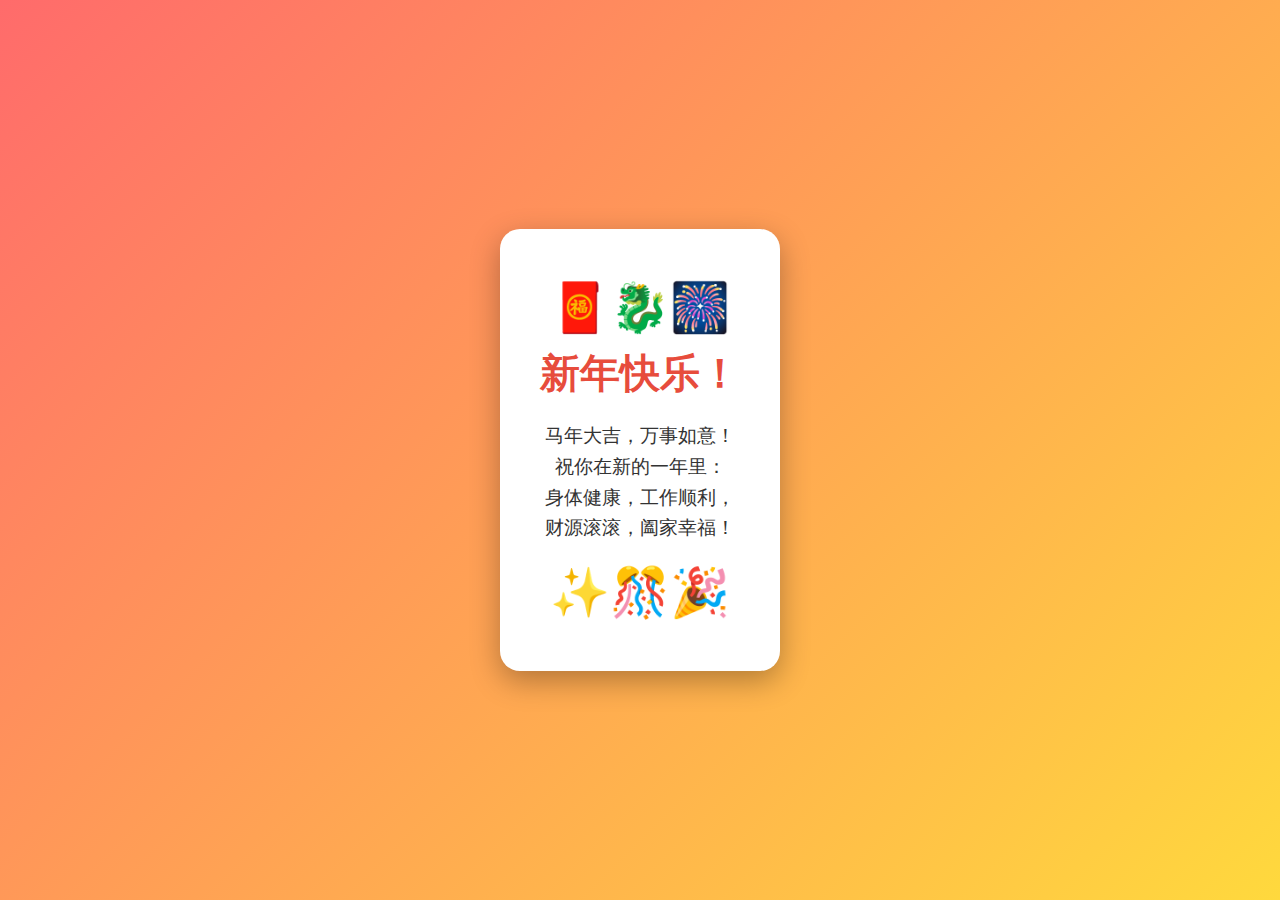
<file: index.html>
<!DOCTYPE html>
<html>
<head>
    <meta charset="UTF-8">
    <meta name="viewport" content="width=device-width, initial-scale=1.0">
    <title>给你拜年啦！</title>
    <style>
        body {
            background: linear-gradient(135deg, #ff6b6b, #ffd93d);
            height: 100vh;
            display: flex;
            flex-direction: column;
            justify-content: center;
            align-items: center;
            font-family: "Microsoft YaHei", sans-serif;
            margin: 0;
        }
        .card {
            background: white;
            padding: 40px;
            border-radius: 20px;
            box-shadow: 0 10px 30px rgba(0,0,0,0.3);
            text-align: center;
            max-width: 80%;
        }
        h1 { color: #e74c3c; font-size: 2.5em; margin: 0 0 20px; }
        .blessing { font-size: 1.2em; color: #333; line-height: 1.6; margin: 20px 0; }
        .emoji { font-size: 3em; margin: 10px; }
    </style>
</head>
<body>
    <div class="card">
        <div class="emoji">🧧🐉🎆</div>
        <h1>新年快乐！</h1>
        <div class="blessing">
            马年大吉，万事如意！<br>
            祝你在新的一年里：<br>
            身体健康，工作顺利，<br>
            财源滚滚，阖家幸福！
        </div>
        <div class="emoji">✨🎊🎉</div>
    </div>
    <script>
        // 点击页面放烟花效果（简单示例）
        document.addEventListener('click', function(e) {
            const firework = document.createElement('div');
            firework.textContent = '🎆';
            firework.style.position = 'fixed';
            firework.style.left = e.clientX + 'px';
            firework.style.top = e.clientY + 'px';
            firework.style.fontSize = '30px';
            firework.style.pointerEvents = 'none';
            firework.style.transition = 'transform 1s, opacity 1s';
            document.body.appendChild(firework);
            
            setTimeout(() => {
                firework.style.transform = 'translateY(-100px)';
                firework.style.opacity = '0';
            }, 10);
            setTimeout(() => firework.remove(), 1000);
        });
    </script>
</body>
</html>
</file>
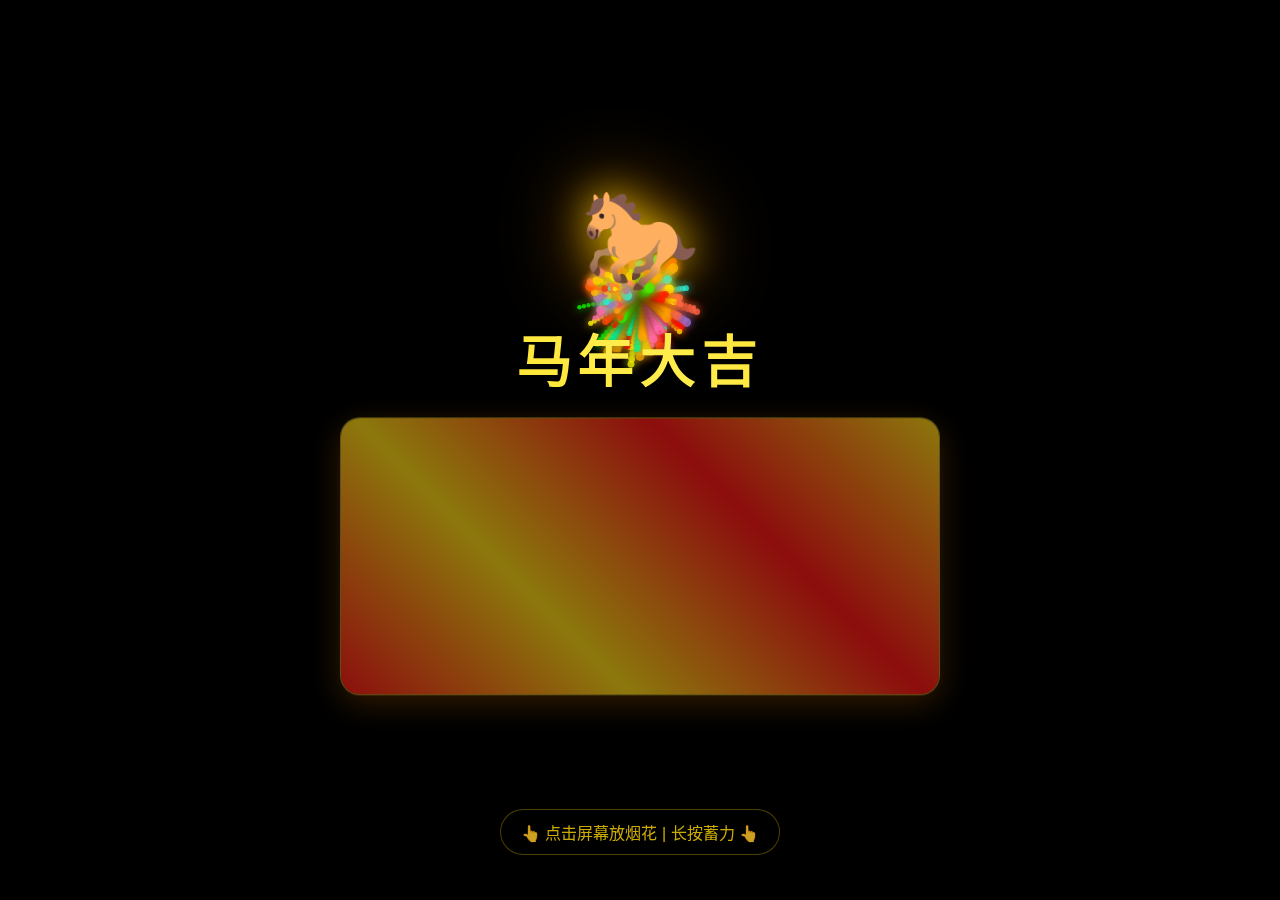
<file: first.html>
<!DOCTYPE html>
<html lang="zh-CN">
<head>
    <meta charset="UTF-8">
    <meta name="viewport" content="width=device-width, initial-scale=1.0, maximum-scale=1.0, user-scalable=no">
    <title>🐎 马年大吉 - 炫酷烟花秀</title>
    <style>
        * {
            margin: 0;
            padding: 0;
            box-sizing: border-box;
            -webkit-tap-highlight-color: transparent;
        }

        body {
            overflow: hidden;
            background: #000;
            font-family: "Microsoft YaHei", "PingFang SC", sans-serif;
            touch-action: none;
        }

        #canvas {
            position: fixed;
            top: 0;
            left: 0;
            width: 100%;
            height: 100%;
            z-index: 1;
        }

        /* 3D 视差背景层 */
        .bg-layers {
            position: fixed;
            top: 0;
            left: 0;
            width: 100%;
            height: 100%;
            z-index: 0;
            pointer-events: none;
        }

        .bg-layer {
            position: absolute;
            width: 120%;
            height: 120%;
            top: -10%;
            left: -10%;
            opacity: 0.3;
            background: radial-gradient(circle at 50% 50%, 
                rgba(255, 215, 0, 0.3) 0%, 
                rgba(255, 69, 0, 0.2) 30%, 
                rgba(138, 43, 226, 0.2) 60%, 
                transparent 100%);
            animation: rotate 20s linear infinite;
        }

        .bg-layer:nth-child(2) {
            animation-duration: 30s;
            animation-direction: reverse;
            background: radial-gradient(circle at 30% 70%, 
                rgba(255, 0, 128, 0.2) 0%, 
                transparent 50%);
        }

        .bg-layer:nth-child(3) {
            animation-duration: 25s;
            background: radial-gradient(circle at 70% 30%, 
                rgba(0, 255, 255, 0.2) 0%, 
                transparent 50%);
        }

        @keyframes rotate {
            from { transform: rotate(0deg) scale(1); }
            50% { transform: rotate(180deg) scale(1.1); }
            to { transform: rotate(360deg) scale(1); }
        }

        /* 主容器 */
        .container {
            position: absolute;
            top: 50%;
            left: 50%;
            transform: translate(-50%, -50%);
            z-index: 10;
            text-align: center;
            pointer-events: none;
            width: 90%;
            max-width: 600px;
        }

        /* 金马动画 */
        .horse-container {
            position: relative;
            margin-bottom: 20px;
            animation: float 3s ease-in-out infinite;
        }

        .golden-horse {
            font-size: 6rem;
            filter: drop-shadow(0 0 20px rgba(255, 215, 0, 0.8)) 
                    drop-shadow(0 0 40px rgba(255, 140, 0, 0.6));
            animation: gallop 0.8s ease-in-out infinite, glow 2s ease-in-out infinite alternate;
            display: inline-block;
        }

        @keyframes gallop {
            0%, 100% { transform: rotate(-5deg) scale(1) translateY(0px); }
            25% { transform: rotate(5deg) scale(1.05) translateY(-10px); }
            50% { transform: rotate(-3deg) scale(1) translateY(0px); }
            75% { transform: rotate(3deg) scale(1.05) translateY(-5px); }
        }

        @keyframes glow {
            from { filter: drop-shadow(0 0 20px rgba(255, 215, 0, 0.8)) drop-shadow(0 0 40px rgba(255, 140, 0, 0.6)); }
            to { filter: drop-shadow(0 0 30px rgba(255, 215, 0, 1)) drop-shadow(0 0 60px rgba(255, 69, 0, 0.8)); }
        }

        @keyframes float {
            0%, 100% { transform: translateY(0px); }
            50% { transform: translateY(-15px); }
        }

        /* 标题特效 */
        h1 {
            font-size: 3.5rem;
            font-weight: 900;
            margin: 20px 0;
            background: linear-gradient(45deg, #ffd700, #ffed4e, #ffd700, #ff8c00, #ffd700);
            background-size: 300% 300%;
            -webkit-background-clip: text;
            -webkit-text-fill-color: transparent;
            background-clip: text;
            animation: shine 3s ease-in-out infinite, shake 5s ease-in-out infinite;
            text-shadow: none;
            filter: drop-shadow(0 2px 4px rgba(0,0,0,0.3));
            letter-spacing: 0.1em;
        }

        @keyframes shine {
            0%, 100% { background-position: 0% 50%; }
            50% { background-position: 100% 50%; }
        }

        @keyframes shake {
            0%, 90%, 100% { transform: translateX(0); }
            92% { transform: translateX(-2px) rotate(-1deg); }
            94% { transform: translateX(2px) rotate(1deg); }
            96% { transform: translateX(-1px); }
            98% { transform: translateX(1px); }
        }

        /* 祝福语卡片 */
        .blessing-card {
            background: rgba(255, 255, 255, 0.1);
            backdrop-filter: blur(10px);
            border: 1px solid rgba(255, 215, 0, 0.3);
            border-radius: 20px;
            padding: 30px;
            margin: 20px 0;
            box-shadow: 0 8px 32px 0 rgba(255, 140, 0, 0.2);
            animation: cardFloat 4s ease-in-out infinite;
            position: relative;
            overflow: hidden;
        }

        .blessing-card::before {
            content: '';
            position: absolute;
            top: -2px;
            left: -2px;
            right: -2px;
            bottom: -2px;
            background: linear-gradient(45deg, #ff0000, #ffd700, #ff0000, #ffd700);
            border-radius: 20px;
            opacity: 0.5;
            z-index: -1;
            animation: borderRotate 3s linear infinite;
        }

        @keyframes borderRotate {
            0% { transform: rotate(0deg); }
            100% { transform: rotate(360deg); }
        }

        @keyframes cardFloat {
            0%, 100% { transform: translateY(0px) rotate(0deg); }
            50% { transform: translateY(-10px) rotate(1deg); }
        }

        .blessing-text {
            font-size: 1.3rem;
            line-height: 2;
            color: #fff;
            text-shadow: 0 2px 4px rgba(0,0,0,0.5);
        }

        .blessing-text span {
            display: block;
            margin: 10px 0;
            opacity: 0;
            animation: textAppear 0.5s ease-out forwards;
        }

        .blessing-text span:nth-child(1) { animation-delay: 0.1s; }
        .blessing-text span:nth-child(2) { animation-delay: 0.3s; }
        .blessing-text span:nth-child(3) { animation-delay: 0.5s; }
        .blessing-text span:nth-child(4) { animation-delay: 0.7s; }

        @keyframes textAppear {
            from { 
                opacity: 0; 
                transform: translateY(20px) scale(0.8); 
            }
            to { 
                opacity: 1; 
                transform: translateY(0) scale(1); 
            }
        }

        /* 提示文字 */
        .hint {
            position: fixed;
            bottom: 5%;
            left: 50%;
            transform: translateX(-50%);
            color: rgba(255, 215, 0, 0.8);
            font-size: 1rem;
            z-index: 20;
            animation: pulse 2s infinite;
            background: rgba(0,0,0,0.5);
            padding: 10px 20px;
            border-radius: 30px;
            border: 1px solid rgba(255, 215, 0, 0.3);
            pointer-events: none;
        }

        @keyframes pulse {
            0%, 100% { opacity: 0.6; transform: translateX(-50%) scale(1); }
            50% { opacity: 1; transform: translateX(-50%) scale(1.05); }
        }

        /* 点击特效文字 */
        .click-effect {
            position: absolute;
            color: #ffd700;
            font-size: 1.5rem;
            font-weight: bold;
            pointer-events: none;
            animation: floatUp 1s ease-out forwards;
            z-index: 100;
            text-shadow: 0 0 10px rgba(255,215,0,0.8);
        }

        @keyframes floatUp {
            0% { 
                opacity: 1; 
                transform: translateY(0) scale(1); 
            }
            100% { 
                opacity: 0; 
                transform: translateY(-100px) scale(1.5); 
            }
        }

        /* 红包雨 */
        .red-packet {
            position: fixed;
            font-size: 2rem;
            z-index: 5;
            pointer-events: none;
            animation: fall linear;
        }

        @keyframes fall {
            to { transform: translateY(100vh) rotate(360deg); }
        }

        /* 响应式 */
        @media (max-width: 768px) {
            h1 { font-size: 2.5rem; }
            .golden-horse { font-size: 4rem; }
            .blessing-text { font-size: 1.1rem; }
            .blessing-card { padding: 20px; }
        }
    </style>
</head>
<body>
    <!-- 3D 背景层 -->
    <div class="bg-layers">
        <div class="bg-layer"></div>
        <div class="bg-layer"></div>
        <div class="bg-layer"></div>
    </div>

    <canvas id="canvas"></canvas>

    <div class="container">
        <div class="horse-container">
            <div class="golden-horse">🐎</div>
        </div>
        
        <h1>马年大吉</h1>
        
        <div class="blessing-card">
            <div class="blessing-text">
                <span>🏇 马到成功，前程似锦</span>
                <span>🐴 一马当先，万事如意</span>
                <span>✨ 龙马精神，阖家欢乐</span>
                <span>🧧 马上有钱，福气满满</span>
            </div>
        </div>
    </div>

    <div class="hint">👆 点击屏幕放烟花 | 长按蓄力 👆</div>

    <script>
        const canvas = document.getElementById('canvas');
        const ctx = canvas.getContext('2d');
        let width, height;
        
        // 高清屏适配
        function resize() {
            width = window.innerWidth;
            height = window.innerHeight;
            canvas.width = width * window.devicePixelRatio;
            canvas.height = height * window.devicePixelRatio;
            canvas.style.width = width + 'px';
            canvas.style.height = height + 'px';
            ctx.scale(window.devicePixelRatio, window.devicePixelRatio);
        }
        resize();
        window.addEventListener('resize', resize);

        // 工具函数
        const random = (min, max) => Math.random() * (max - min) + min;
        const randomColor = () => {
            const colors = [
                '#ff0000', '#ffd700', '#ff69b4', '#00ff00', 
                '#00ffff', '#ff4500', '#ffff00', '#ff1493',
                '#ff6347', '#ffa500', '#9370db', '#00fa9a'
            ];
            return colors[Math.floor(Math.random() * colors.length)];
        };

        // 粒子系统（带物理）
        class Particle {
            constructor(x, y, color, velocity, size, decay) {
                this.x = x;
                this.y = y;
                this.color = color;
                this.velocity = velocity || { x: random(-3, 3), y: random(-3, 3) };
                this.size = size || random(2, 5);
                this.decay = decay || random(0.01, 0.02);
                this.alpha = 1;
                this.gravity = 0.1;
                this.friction = 0.98;
                this.trail = [];
                this.trailLength = 5;
            }

            update() {
                // 保存轨迹
                this.trail.push({ x: this.x, y: this.y });
                if (this.trail.length > this.trailLength) {
                    this.trail.shift();
                }

                this.velocity.x *= this.friction;
                this.velocity.y *= this.friction;
                this.velocity.y += this.gravity;
                this.x += this.velocity.x;
                this.y += this.velocity.y;
                this.alpha -= this.decay;
            }

            draw() {
                // 绘制轨迹
                ctx.save();
                for (let i = 0; i < this.trail.length; i++) {
                    const point = this.trail[i];
                    const trailAlpha = (i / this.trail.length) * this.alpha * 0.5;
                    ctx.globalAlpha = trailAlpha;
                    ctx.fillStyle = this.color;
                    ctx.beginPath();
                    ctx.arc(point.x, point.y, this.size * (i / this.trail.length), 0, Math.PI * 2);
                    ctx.fill();
                }
                ctx.restore();

                // 绘制主体
                ctx.save();
                ctx.globalAlpha = this.alpha;
                ctx.fillStyle = this.color;
                ctx.shadowBlur = 10;
                ctx.shadowColor = this.color;
                ctx.beginPath();
                ctx.arc(this.x, this.y, this.size, 0, Math.PI * 2);
                ctx.fill();
                ctx.restore();
            }
        }

        // 火箭升空阶段
        class Rocket {
            constructor(x, y, targetY, color) {
                this.x = x;
                this.y = y;
                this.targetY = targetY;
                this.color = color;
                this.velocity = { x: random(-1, 1), y: random(-12, -8) };
                this.trail = [];
                this.explode = false;
                this.dead = false;
            }

            update() {
                this.trail.push({ x: this.x, y: this.y, alpha: 1 });
                if (this.trail.length > 10) this.trail.shift();

                this.trail.forEach(t => t.alpha -= 0.1);
                this.trail = this.trail.filter(t => t.alpha > 0);

                this.x += this.velocity.x;
                this.y += this.velocity.y;
                this.velocity.y += 0.2; // 重力减速

                if (this.velocity.y >= 0 || this.y <= this.targetY) {
                    this.explode = true;
                    this.dead = true;
                }
            }

            draw() {
                // 尾焰
                this.trail.forEach(t => {
                    ctx.save();
                    ctx.globalAlpha = t.alpha * 0.5;
                    ctx.fillStyle = this.color;
                    ctx.beginPath();
                    ctx.arc(t.x, t.y, 2, 0, Math.PI * 2);
                    ctx.fill();
                    ctx.restore();
                });

                // 弹头
                ctx.save();
                ctx.fillStyle = '#fff';
                ctx.shadowBlur = 10;
                ctx.shadowColor = this.color;
                ctx.beginPath();
                ctx.arc(this.x, this.y, 3, 0, Math.PI * 2);
                ctx.fill();
                ctx.restore();
            }
        }

        // 烟花爆炸
        class Firework {
            constructor(x, y, type = 'random') {
                this.x = x;
                this.y = y;
                this.particles = [];
                this.type = type === 'random' ? ['circle', 'heart', 'star', 'random'][Math.floor(Math.random() * 4)] : type;
                this.init();
            }

            init() {
                const particleCount = this.type === 'heart' ? 50 : 80;
                
                for (let i = 0; i < particleCount; i++) {
                    let velocity;
                    
                    switch(this.type) {
                        case 'circle':
                            const angle = (Math.PI * 2 / particleCount) * i;
                            const speed = random(2, 6);
                            velocity = { x: Math.cos(angle) * speed, y: Math.sin(angle) * speed };
                            break;
                            
                        case 'heart':
                            // 心形公式
                            const t = (Math.PI * 2 / particleCount) * i;
                            const scale = random(0.5, 1.5);
                            velocity = { 
                                x: (16 * Math.pow(Math.sin(t), 3)) * 0.1 * scale + random(-1, 1), 
                                y: -(13 * Math.cos(t) - 5 * Math.cos(2*t) - 2 * Math.cos(3*t) - Math.cos(4*t)) * 0.1 * scale + random(-1, 1)
                            };
                            break;
                            
                        case 'star':
                            const starAngle = (Math.PI * 2 / particleCount) * i;
                            const r = i % 2 === 0 ? 6 : 3; // 星形半径变化
                            velocity = { x: Math.cos(starAngle) * r, y: Math.sin(starAngle) * r };
                            break;
                            
                        default:
                            velocity = { x: random(-6, 6), y: random(-6, 6) };
                    }
                    
                    this.particles.push(new Particle(this.x, this.y, randomColor(), velocity));
                }
            }

            update() {
                this.particles = this.particles.filter(p => {
                    p.update();
                    return p.alpha > 0;
                });
            }

            draw() {
                this.particles.forEach(p => p.draw());
            }

            isDead() {
                return this.particles.length === 0;
            }
        }

        // 管理器
        const rockets = [];
        const fireworks = [];
        let autoFireInterval;

        // 自动放烟花
        function autoFire() {
            const x = random(width * 0.2, width * 0.8);
            const y = random(height * 0.2, height * 0.5);
            const color = randomColor();
            rockets.push(new Rocket(x, height, y, color));
        }

        // 手动触发（更猛烈）
        function manualFire(x, y, power = 1) {
            const colors = [randomColor(), randomColor(), randomColor()];
            
            // 主烟花
            fireworks.push(new Firework(x, y, 'circle'));
            
            // 如果长按蓄力，放更多
            if (power > 1) {
                setTimeout(() => fireworks.push(new Firework(x + random(-50, 50), y + random(-50, 50), 'heart')), 100);
                setTimeout(() => fireworks.push(new Firework(x + random(-50, 50), y + random(-50, 50), 'star')), 200);
            } else {
                // 普通点击周边小烟花
                setTimeout(() => fireworks.push(new Firework(x + random(-30, 30), y + random(-30, 30))), 50);
            }
        }

        // 点击文字效果
        function showClickText(x, y) {
            const texts = ['🐎', '💰', '✨', '🧧', '马到成功', '大吉大利'];
            const text = texts[Math.floor(Math.random() * texts.length)];
            const div = document.createElement('div');
            div.className = 'click-effect';
            div.textContent = text;
            div.style.left = x + 'px';
            div.style.top = y + 'px';
            document.body.appendChild(div);
            setTimeout(() => div.remove(), 1000);
        }

        // 红包雨
        function createRedPacket() {
            const packet = document.createElement('div');
            packet.className = 'red-packet';
            packet.textContent = '🧧';
            packet.style.left = random(0, width) + 'px';
            packet.style.top = '-50px';
            packet.style.animationDuration = random(3, 6) + 's';
            document.body.appendChild(packet);
            
            setTimeout(() => packet.remove(), 6000);
        }

        // 动画循环
        function animate() {
            // 拖尾效果（半透明覆盖）
            ctx.fillStyle = 'rgba(0, 0, 0, 0.1)';
            ctx.fillRect(0, 0, width, height);

            // 更新火箭
            for (let i = rockets.length - 1; i >= 0; i--) {
                const r = rockets[i];
                r.update();
                r.draw();
                
                if (r.explode) {
                    fireworks.push(new Firework(r.x, r.y));
                    rockets.splice(i, 1);
                } else if (r.dead) {
                    rockets.splice(i, 1);
                }
            }

            // 更新烟花
            for (let i = fireworks.length - 1; i >= 0; i--) {
                const f = fireworks[i];
                f.update();
                f.draw();
                if (f.isDead()) {
                    fireworks.splice(i, 1);
                }
            }

            requestAnimationFrame(animate);
        }

        // 事件监听
        let longPressTimer;
        let isLongPress = false;

        function handleStart(e) {
            isLongPress = false;
            const touch = e.touches ? e.touches[0] : e;
            const x = touch.clientX;
            const y = touch.clientY;
            
            longPressTimer = setTimeout(() => {
                isLongPress = true;
                manualFire(x, y, 2); // 蓄力大招
                showClickText(x, y);
            }, 500);
        }

        function handleEnd(e) {
            clearTimeout(longPressTimer);
            if (!isLongPress) {
                const touch = e.changedTouches ? e.changedTouches[0] : e;
                const x = touch.clientX;
                const y = touch.clientY;
                manualFire(x, y, 1); // 普通点击
                showClickText(x, y);
            }
        }

        function handleMove(e) {
            // 滑动时也产生小星星
            if (Math.random() > 0.7) {
                const touch = e.touches ? e.touches[0] : e;
                fireworks.push(new Firework(touch.clientX, touch.clientY, 'random'));
            }
        }

        // 绑定事件
        document.addEventListener('mousedown', handleStart);
        document.addEventListener('mouseup', handleEnd);
        document.addEventListener('touchstart', handleStart, {passive: false});
        document.addEventListener('touchend', handleEnd);
        document.addEventListener('touchmove', handleMove, {passive: false});
        document.addEventListener('mousemove', handleMove);

        // 启动
        animate();
        
        // 自动放烟花（间隔）
        autoFireInterval = setInterval(autoFire, 2000);
        
        // 随机红包雨
        setInterval(createRedPacket, 1500);
        
        // 开场特效
        setTimeout(() => manualFire(width/2, height/3, 3), 500);
        setTimeout(() => manualFire(width/3, height/2, 2), 800);
        setTimeout(() => manualFire(width*2/3, height/2, 2), 1100);
    </script>
</body>
</html>
</file>
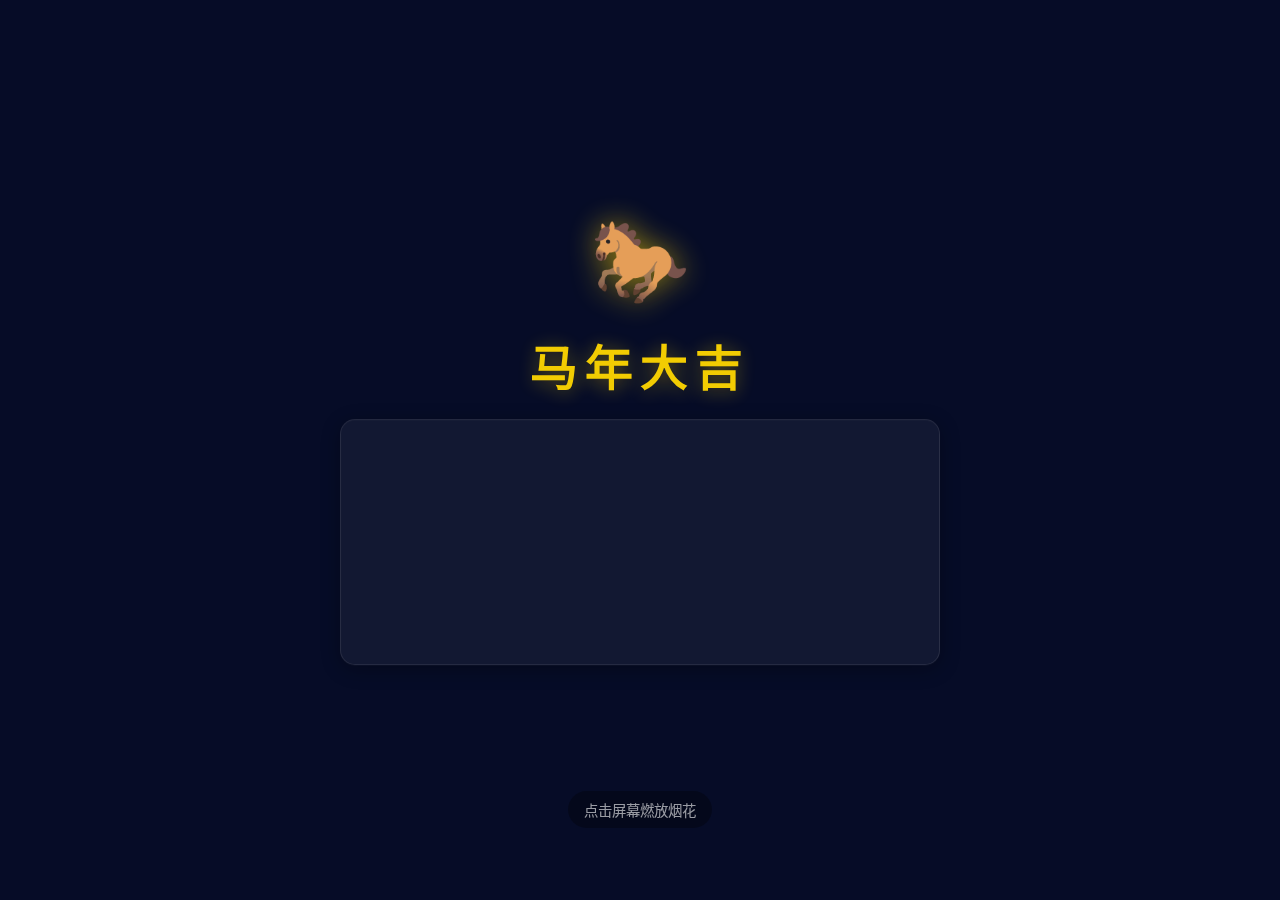
<file: four.html>
<!DOCTYPE html>
<html lang="zh-CN">
<head>
    <meta charset="UTF-8">
    <meta name="viewport" content="width=device-width, initial-scale=1.0, maximum-scale=1.0, user-scalable=no">
    <title>🐎 马年大吉 - 烟花表演</title>
    <style>
        * {
            margin: 0;
            padding: 0;
            box-sizing: border-box;
            -webkit-tap-highlight-color: transparent;
        }

        body {
            overflow: hidden;
            background: linear-gradient(to bottom, #0a0e27 0%, #1a1f3a 50%, #2d3561 100%);
            font-family: "Microsoft YaHei", "PingFang SC", sans-serif;
            touch-action: none;
        }

        #canvas {
            position: fixed;
            top: 0;
            left: 0;
            width: 100%;
            height: 100%;
            z-index: 1;
        }

        /* 夜空星星 */
        .stars {
            position: fixed;
            top: 0;
            left: 0;
            width: 100%;
            height: 100%;
            pointer-events: none;
            z-index: 0;
        }

        .star {
            position: absolute;
            background: white;
            border-radius: 50%;
            animation: twinkle 3s infinite;
        }

        @keyframes twinkle {
            0%, 100% { opacity: 0.3; }
            50% { opacity: 0.8; }
        }

        .container {
            position: absolute;
            top: 50%;
            left: 50%;
            transform: translate(-50%, -50%);
            z-index: 10;
            text-align: center;
            pointer-events: none;
            width: 90%;
            max-width: 600px;
        }

        .golden-horse {
            font-size: 5rem;
            filter: drop-shadow(0 0 15px rgba(255, 215, 0, 0.6));
            animation: gallop 2s ease-in-out infinite;
            display: inline-block;
            opacity: 0.9;
        }

        @keyframes gallop {
            0%, 100% { transform: translateY(0) rotate(-3deg); }
            50% { transform: translateY(-10px) rotate(3deg); }
        }

        h1 {
            font-size: 3rem;
            font-weight: 700;
            margin: 20px 0;
            color: #ffd700;
            text-shadow: 0 2px 20px rgba(255, 215, 0, 0.4);
            letter-spacing: 0.15em;
            opacity: 0.95;
        }

        .blessing-card {
            background: rgba(255, 255, 255, 0.05);
            backdrop-filter: blur(8px);
            border: 1px solid rgba(255, 255, 255, 0.1);
            border-radius: 15px;
            padding: 25px;
            margin: 20px 0;
            box-shadow: 0 4px 20px rgba(0, 0, 0, 0.3);
        }

        .blessing-text {
            font-size: 1.2rem;
            line-height: 2;
            color: rgba(255, 255, 255, 0.9);
            text-shadow: 0 1px 3px rgba(0,0,0,0.5);
        }

        .blessing-text span {
            display: block;
            margin: 8px 0;
            opacity: 0;
            animation: fadeIn 0.8s ease-out forwards;
        }

        .blessing-text span:nth-child(1) { animation-delay: 0.2s; }
        .blessing-text span:nth-child(2) { animation-delay: 0.4s; }
        .blessing-text span:nth-child(3) { animation-delay: 0.6s; }
        .blessing-text span:nth-child(4) { animation-delay: 0.8s; }

        @keyframes fadeIn {
            to { opacity: 1; }
        }

        .hint {
            position: fixed;
            bottom: 8%;
            left: 50%;
            transform: translateX(-50%);
            color: rgba(255, 255, 255, 0.6);
            font-size: 0.9rem;
            z-index: 20;
            background: rgba(0,0,0,0.3);
            padding: 8px 16px;
            border-radius: 20px;
            pointer-events: none;
        }
    </style>
</head>
<body>
    <div class="stars" id="stars"></div>
    <canvas id="canvas"></canvas>

    <div class="container">
        <div class="golden-horse">🐎</div>
        <h1>马年大吉</h1>
        <div class="blessing-card">
            <div class="blessing-text">
                <span>🏇 马到成功，前程似锦</span>
                <span>🐴 一马当先，万事如意</span>
                <span>✨ 龙马精神，阖家欢乐</span>
                <span>🧧 马上有钱，福气满满</span>
            </div>
        </div>
    </div>

    <div class="hint">点击屏幕燃放烟花</div>

    <script>
        const canvas = document.getElementById('canvas');
        const ctx = canvas.getContext('2d');
        let width, height;

        function resize() {
            width = window.innerWidth;
            height = window.innerHeight;
            canvas.width = width * window.devicePixelRatio;
            canvas.height = height * window.devicePixelRatio;
            canvas.style.width = width + 'px';
            canvas.style.height = height + 'px';
            ctx.scale(window.devicePixelRatio, window.devicePixelRatio);
        }
        resize();
        window.addEventListener('resize', resize);

        // 生成背景星星
        const starsContainer = document.getElementById('stars');
        for (let i = 0; i < 50; i++) {
            const star = document.createElement('div');
            star.className = 'star';
            star.style.left = Math.random() * 100 + '%';
            star.style.top = Math.random() * 60 + '%';
            star.style.width = Math.random() * 2 + 1 + 'px';
            star.style.height = star.style.width;
            star.style.animationDelay = Math.random() * 3 + 's';
            starsContainer.appendChild(star);
        }

        // 真实烟花配色（金色系、暖白、红色系、少量银绿）
        const fireworkColors = [
            '#FFD700', // 金色
            '#FFA500', // 橙色
            '#FF6347', // 番茄红
            '#FFE4B5', // 暖白
            '#FFF8DC', //  cornsilk
            '#F0E68C', // 卡其黄
            '#DAA520', // 金菊色
            '#FF4500', // 橙红
            '#C0C0C0', // 银色（少量）
            '#98FB98', // 淡绿（少量）
            '#87CEEB', // 天蓝（极少量）
            '#FFFFFF'  // 纯白中心
        ];

        function random(min, max) {
            return Math.random() * (max - min) + min;
        }

        function randomColor() {
            return fireworkColors[Math.floor(Math.random() * fireworkColors.length)];
        }

        // 烟雾粒子（爆炸后的烟）
        class Smoke {
            constructor(x, y) {
                this.x = x;
                this.y = y;
                this.size = random(20, 40);
                this.vx = random(-0.5, 0.5);
                this.vy = random(-0.3, 0.3);
                this.alpha = 0.15;
                this.decay = random(0.002, 0.004);
                this.gray = random(80, 120);
            }

            update() {
                this.x += this.vx;
                this.y += this.vy;
                this.size += 0.3;
                this.alpha -= this.decay;
            }

            draw() {
                ctx.save();
                ctx.globalAlpha = this.alpha;
                ctx.fillStyle = `rgb(${this.gray}, ${this.gray}, ${this.gray})`;
                ctx.beginPath();
                ctx.arc(this.x, this.y, this.size, 0, Math.PI * 2);
                ctx.fill();
                ctx.restore();
            }
        }

        // 烟花粒子（小且远）
        class Particle {
            constructor(x, y, color) {
                this.x = x;
                this.y = y;
                this.color = color;
                // 爆炸速度较慢（远距离感）
                const angle = random(0, Math.PI * 2);
                const speed = random(1, 3.5); // 较慢的爆炸速度
                this.vx = Math.cos(angle) * speed;
                this.vy = Math.sin(angle) * speed;
                
                this.size = random(0.8, 2.2); // 更小的粒子
                this.alpha = random(0.8, 1);
                this.decay = random(0.008, 0.018); // 燃烧更久
                this.gravity = 0.02; // 轻微重力
                this.friction = 0.98;
                this.trail = [];
                this.trailLength = 8; // 长尾迹模拟长曝光
                this.blink = random(0, 1) > 0.7; // 30%概率闪烁
                this.blinkSpeed = random(0.1, 0.3);
                this.time = 0;
            }

            update() {
                this.time += 0.1;
                
                // 保存轨迹
                this.trail.push({ x: this.x, y: this.y, alpha: this.alpha });
                if (this.trail.length > this.trailLength) {
                    this.trail.shift();
                }

                this.vx *= this.friction;
                this.vy *= this.friction;
                this.vy += this.gravity;
                this.x += this.vx;
                this.y += this.vy;
                this.alpha -= this.decay;

                // 闪烁效果（模拟火星）
                if (this.blink) {
                    this.alpha += Math.sin(this.time) * 0.05;
                }
            }

            draw() {
                // 绘制尾迹（淡淡的拖尾）
                for (let i = 0; i < this.trail.length; i++) {
                    const point = this.trail[i];
                    const fade = (i / this.trail.length);
                    ctx.save();
                    ctx.globalAlpha = fade * this.alpha * 0.3;
                    ctx.fillStyle = this.color;
                    ctx.beginPath();
                    ctx.arc(point.x, point.y, this.size * fade * 0.5, 0, Math.PI * 2);
                    ctx.fill();
                    ctx.restore();
                }

                // 绘制主体（带柔光）
                ctx.save();
                ctx.globalAlpha = this.alpha;
                
                // 外层光晕（模拟大气散射）
                const gradient = ctx.createRadialGradient(this.x, this.y, 0, this.x, this.y, this.size * 3);
                gradient.addColorStop(0, this.color);
                gradient.addColorStop(0.4, this.color);
                gradient.addColorStop(1, 'transparent');
                
                ctx.fillStyle = gradient;
                ctx.beginPath();
                ctx.arc(this.x, this.y, this.size * 3, 0, Math.PI * 2);
                ctx.fill();

                // 核心亮点
                ctx.fillStyle = '#fff';
                ctx.beginPath();
                ctx.arc(this.x, this.y, this.size * 0.3, 0, Math.PI * 2);
                ctx.fill();
                
                ctx.restore();
            }
        }

        // 爆炸闪光（瞬间照亮夜空）
        class Flash {
            constructor(x, y, color) {
                this.x = x;
                this.y = y;
                this.color = color;
                this.alpha = 0.4;
                this.decay = 0.03;
                this.size = random(50, 100);
            }

            update() {
                this.alpha -= this.decay;
                this.size += 2;
            }

            draw() {
                ctx.save();
                ctx.globalAlpha = this.alpha;
                ctx.fillStyle = this.color;
                ctx.beginPath();
                ctx.arc(this.x, this.y, this.size, 0, Math.PI * 2);
                ctx.fill();
                ctx.restore();
            }
        }

        // 上升阶段（小金点）
        class Rocket {
            constructor(x, y, targetY, color) {
                this.x = x;
                this.y = y;
                this.targetY = targetY;
                this.color = color;
                this.vx = random(-0.3, 0.3);
                this.vy = random(-6, -4);
                this.trail = [];
                this.dead = false;
            }

            update() {
                this.trail.push({ x: this.x, y: this.y });
                if (this.trail.length > 5) this.trail.shift();

                this.x += this.vx;
                this.y += this.vy;
                this.vy += 0.15; // 减速上升

                if (this.vy >= 0 || this.y <= this.targetY) {
                    this.dead = true;
                    return true; // 返回爆炸位置
                }
                return false;
            }

            draw() {
                // 上升尾迹（淡淡的烟）
                ctx.save();
                this.trail.forEach((t, i) => {
                    ctx.globalAlpha = (i / this.trail.length) * 0.3;
                    ctx.fillStyle = 'rgba(200, 200, 200, 0.5)';
                    ctx.beginPath();
                    ctx.arc(t.x, t.y, 1.5, 0, Math.PI * 2);
                    ctx.fill();
                });
                ctx.restore();

                // 弹头（白色小亮点）
                ctx.save();
                ctx.fillStyle = '#fff';
                ctx.shadowBlur = 5;
                ctx.shadowColor = this.color;
                ctx.beginPath();
                ctx.arc(this.x, this.y, 2, 0, Math.PI * 2);
                ctx.fill();
                ctx.restore();
            }
        }

        // 烟花爆炸（小远散）
        class Firework {
            constructor(x, y, power = 1) {
                this.x = x;
                this.y = y;
                this.particles = [];
                this.smokes = [];
                this.flash = new Flash(x, y, '#fff');
                
                // 主色调（决定整体颜色倾向）
                const mainColor = randomColor();
                const particleCount = random(30, 50) * power; // 更多小粒子
                
                for (let i = 0; i < particleCount; i++) {
                    // 主要用主色调，少量白色中心
                    const color = Math.random() > 0.8 ? '#FFFFFF' : mainColor;
                    this.particles.push(new Particle(x, y, color));
                }

                // 生成烟雾
                for (let i = 0; i < 5; i++) {
                    this.smokes.push(new Smoke(x + random(-20, 20), y + random(-20, 20)));
                }
            }

            update() {
                this.particles = this.particles.filter(p => {
                    p.update();
                    return p.alpha > 0;
                });

                this.smokes = this.smokes.filter(s => {
                    s.update();
                    return s.alpha > 0;
                });

                if (this.flash) {
                    this.flash.update();
                    if (this.flash.alpha <= 0) this.flash = null;
                }
            }

            draw() {
                // 先画烟雾（在最底层）
                this.smokes.forEach(s => s.draw());
                
                // 闪光
                if (this.flash) this.flash.draw();
                
                // 粒子
                this.particles.forEach(p => p.draw());
            }

            isDead() {
                return this.particles.length === 0 && this.smokes.length === 0 && !this.flash;
            }
        }

        // 管理器
        const rockets = [];
        const fireworks = [];

        // 创建烟花
        function createFirework(x, y, power = 1) {
            // 从屏幕底部随机位置发射
            const startX = x || random(width * 0.2, width * 0.8);
            const targetY = y || random(height * 0.2, height * 0.5);
            
            rockets.push(new Rocket(startX, height + 10, targetY, randomColor()));
        }

        // 自动燃放（模拟烟花表演）
        function autoFire() {
            createFirework(null, null, random(0.8, 1.5));
        }

        // 手动燃放层叠效果
        function manualFire(x, y) {
            createFirework(x, y, 1.2);
            
            // 0.3秒后旁边补一个
            setTimeout(() => {
                createFirework(x + random(-80, 80), y + random(-30, 30), 0.8);
            }, 300);
            
            // 0.6秒后高空再来一个
            setTimeout(() => {
                createFirework(x + random(-40, 40), y - random(50, 100), 1);
            }, 600);
        }

        // 动画
        function animate() {
            // 半透明覆盖制造拖尾效果（模拟相机长曝光）
            ctx.fillStyle = 'rgba(10, 14, 39, 0.15)';
            ctx.fillRect(0, 0, width, height);

            // 更新火箭
            for (let i = rockets.length - 1; i >= 0; i--) {
                const r = rockets[i];
                const exploded = r.update();
                r.draw();
                
                if (exploded) {
                    fireworks.push(new Firework(r.x, r.y));
                    rockets.splice(i, 1);
                } else if (r.dead) {
                    rockets.splice(i, 1);
                }
            }

            // 更新烟花
            for (let i = fireworks.length - 1; i >= 0; i--) {
                const f = fireworks[i];
                f.update();
                f.draw();
                if (f.isDead()) {
                    fireworks.splice(i, 1);
                }
            }

            requestAnimationFrame(animate);
        }

        // 事件
        document.addEventListener('click', (e) => {
            manualFire(e.clientX, e.clientY);
        });

        document.addEventListener('touchstart', (e) => {
            const touch = e.touches[0];
            manualFire(touch.clientX, touch.clientY);
        }, {passive: true});

        // 启动
        animate();
        
        // 自动表演间隔（3-6秒随机）
        setInterval(autoFire, random(3000, 6000));
        
        // 开场三连发
        setTimeout(() => autoFire(), 1000);
        setTimeout(() => autoFire(), 2000);
        setTimeout(() => autoFire(), 3500);
    </script>
</body>
</html>
</file>
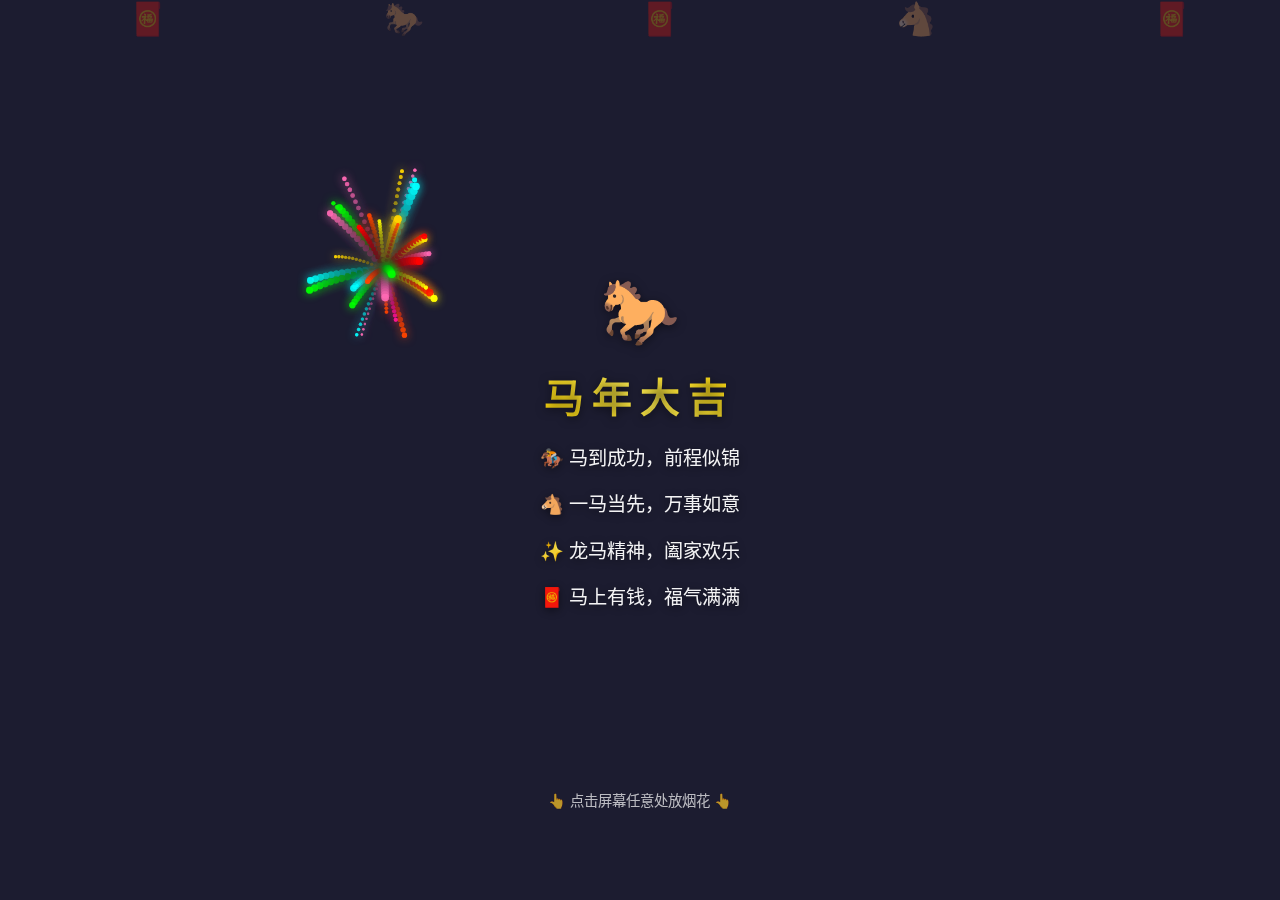
<file: next.html>
<!DOCTYPE html>
<html lang="zh-CN">
<head>
    <meta charset="UTF-8">
    <meta name="viewport" content="width=device-width, initial-scale=1.0, maximum-scale=1.0, user-scalable=no">
    <title>马年大吉 - 点击放烟花</title>
    <style>
        * {
            margin: 0;
            padding: 0;
            box-sizing: border-box;
        }
        
        body {
            overflow: hidden;
            background: linear-gradient(to bottom, #1a1a2e 0%, #16213e 50%, #0f3460 100%);
            font-family: "Microsoft YaHei", "PingFang SC", sans-serif;
            touch-action: none; /* 防止手机端缩放 */
        }
        
        #canvas {
            position: fixed;
            top: 0;
            left: 0;
            width: 100%;
            height: 100%;
            z-index: 1;
        }
        
        .card {
            position: absolute;
            top: 50%;
            left: 50%;
            transform: translate(-50%, -50%);
            z-index: 10;
            text-align: center;
            color: #fff;
            pointer-events: none; /* 让点击穿透到canvas */
            text-shadow: 0 2px 10px rgba(0,0,0,0.5);
            animation: float 3s ease-in-out infinite;
        }
        
        @keyframes float {
            0%, 100% { transform: translate(-50%, -50%) translateY(0px); }
            50% { transform: translate(-50%, -50%) translateY(-10px); }
        }
        
        .horse-emoji {
            font-size: 4rem;
            margin-bottom: 1rem;
            display: block;
            animation: gallop 1s ease-in-out infinite;
        }
        
        @keyframes gallop {
            0%, 100% { transform: scale(1) rotate(-5deg); }
            50% { transform: scale(1.1) rotate(5deg); }
        }
        
        h1 {
            font-size: 2.5rem;
            color: #ffd700;
            margin-bottom: 1rem;
            letter-spacing: 0.2em;
            background: linear-gradient(45deg, #ffd700, #ffed4e, #ffd700);
            -webkit-background-clip: text;
            -webkit-text-fill-color: transparent;
            background-clip: text;
        }
        
        .blessing {
            font-size: 1.2rem;
            line-height: 2;
            color: #fff;
            opacity: 0.95;
            margin-top: 1rem;
        }
        
        .blessing p {
            margin: 0.5rem 0;
        }
        
        .hint {
            position: fixed;
            bottom: 10%;
            left: 50%;
            transform: translateX(-50%);
            color: rgba(255,255,255,0.7);
            font-size: 0.9rem;
            z-index: 10;
            animation: pulse 2s infinite;
            pointer-events: none;
        }
        
        @keyframes pulse {
            0%, 100% { opacity: 0.4; }
            50% { opacity: 1; }
        }
        
        .decoration {
            position: absolute;
            font-size: 2rem;
            opacity: 0.3;
            animation: fall 10s linear infinite;
            pointer-events: none;
            z-index: 5;
        }
        
        @keyframes fall {
            from { transform: translateY(-100vh) rotate(0deg); }
            to { transform: translateY(100vh) rotate(360deg); }
        }
    </style>
</head>
<body>
    <canvas id="canvas"></canvas>
    
    <!-- 祝福卡片 -->
    <div class="card">
        <span class="horse-emoji">🐎</span>
        <h1>马年大吉</h1>
        <div class="blessing">
            <p>🏇 马到成功，前程似锦</p>
            <p>🐴 一马当先，万事如意</p>
            <p>✨ 龙马精神，阖家欢乐</p>
            <p>🧧 马上有钱，福气满满</p>
        </div>
    </div>
    
    <div class="hint">👆 点击屏幕任意处放烟花 👆</div>
    
    <!-- 飘落的装饰 -->
    <div class="decoration" style="left: 10%; animation-delay: 0s;">🧧</div>
    <div class="decoration" style="left: 30%; animation-delay: 2s;">🐎</div>
    <div class="decoration" style="left: 50%; animation-delay: 4s;">🧧</div>
    <div class="decoration" style="left: 70%; animation-delay: 6s;">🐴</div>
    <div class="decoration" style="left: 90%; animation-delay: 8s;">🧧</div>

    <script>
        const canvas = document.getElementById('canvas');
        const ctx = canvas.getContext('2d');
        
        // 设置canvas大小
        function resize() {
            canvas.width = window.innerWidth;
            canvas.height = window.innerHeight;
        }
        resize();
        window.addEventListener('resize', resize);
        
        // 烟花粒子类
        class Particle {
            constructor(x, y, color) {
                this.x = x;
                this.y = y;
                this.color = color;
                // 向上爆炸的角度 (-PI 到 0 是向上)
                const angle = Math.random() * Math.PI * 2;
                const velocity = Math.random() * 6 + 2;
                this.vx = Math.cos(angle) * velocity;
                this.vy = Math.sin(angle) * velocity - 3; // 初始向上速度
                this.gravity = 0.15;
                this.friction = 0.98;
                this.alpha = 1;
                this.decay = Math.random() * 0.015 + 0.01;
                this.size = Math.random() * 3 + 1;
            }
            
            update() {
                this.vx *= this.friction;
                this.vy *= this.friction;
                this.vy += this.gravity;
                this.x += this.vx;
                this.y += this.vy;
                this.alpha -= this.decay;
            }
            
            draw() {
                ctx.save();
                ctx.globalAlpha = this.alpha;
                ctx.fillStyle = this.color;
                ctx.beginPath();
                ctx.arc(this.x, this.y, this.size, 0, Math.PI * 2);
                ctx.fill();
                
                // 发光效果
                ctx.shadowBlur = 10;
                ctx.shadowColor = this.color;
                ctx.fill();
                ctx.restore();
            }
        }
        
        // 烟花类
        class Firework {
            constructor(x, y) {
                this.x = x;
                this.y = y;
                this.particles = [];
                this.colors = [
                    '#ff0000', '#ffd700', '#ff69b4', '#00ff00', 
                    '#00ffff', '#ff4500', '#ffff00', '#ff1493'
                ];
                
                // 生成30-50个粒子
                const particleCount = Math.random() * 20 + 30;
                for (let i = 0; i < particleCount; i++) {
                    const color = this.colors[Math.floor(Math.random() * this.colors.length)];
                    this.particles.push(new Particle(x, y, color));
                }
            }
            
            update() {
                this.particles = this.particles.filter(p => {
                    p.update();
                    return p.alpha > 0;
                });
            }
            
            draw() {
                this.particles.forEach(p => p.draw());
            }
            
            isDead() {
                return this.particles.length === 0;
            }
        }
        
        let fireworks = [];
        
        // 动画循环
        function animate() {
            // 拖尾效果
            ctx.fillStyle = 'rgba(26, 26, 46, 0.1)';
            ctx.fillRect(0, 0, canvas.width, canvas.height);
            
            fireworks.forEach((fw, index) => {
                fw.update();
                fw.draw();
                if (fw.isDead()) {
                    fireworks.splice(index, 1);
                }
            });
            
            requestAnimationFrame(animate);
        }
        animate();
        
        // 点击/触摸放烟花
        function createFirework(e) {
            e.preventDefault();
            
            let x, y;
            if (e.touches && e.touches.length > 0) {
                x = e.touches[0].clientX;
                y = e.touches[0].clientY;
            } else {
                x = e.clientX;
                y = e.clientY;
            }
            
            fireworks.push(new Firework(x, y));
            
            // 连续放3个小烟花增加喜庆感
            setTimeout(() => fireworks.push(new Firework(x + (Math.random()-0.5)*50, y + (Math.random()-0.5)*50)), 100);
            setTimeout(() => fireworks.push(new Firework(x + (Math.random()-0.5)*50, y + (Math.random()-0.5)*50)), 200);
        }
        
        // 同时监听点击和触摸
        canvas.addEventListener('click', createFirework);
        canvas.addEventListener('touchstart', createFirework, {passive: false});
        document.addEventListener('click', createFirework);
        document.addEventListener('touchstart', createFirework, {passive: false});
        
        // 自动放几个烟花演示
        setTimeout(() => {
            fireworks.push(new Firework(window.innerWidth * 0.3, window.innerHeight * 0.3));
        }, 500);
        setTimeout(() => {
            fireworks.push(new Firework(window.innerWidth * 0.7, window.innerHeight * 0.4));
        }, 800);
        setTimeout(() => {
            fireworks.push(new Firework(window.innerWidth * 0.5, window.innerHeight * 0.2));
        }, 1200);
    </script>
</body>
</html>
</file>
